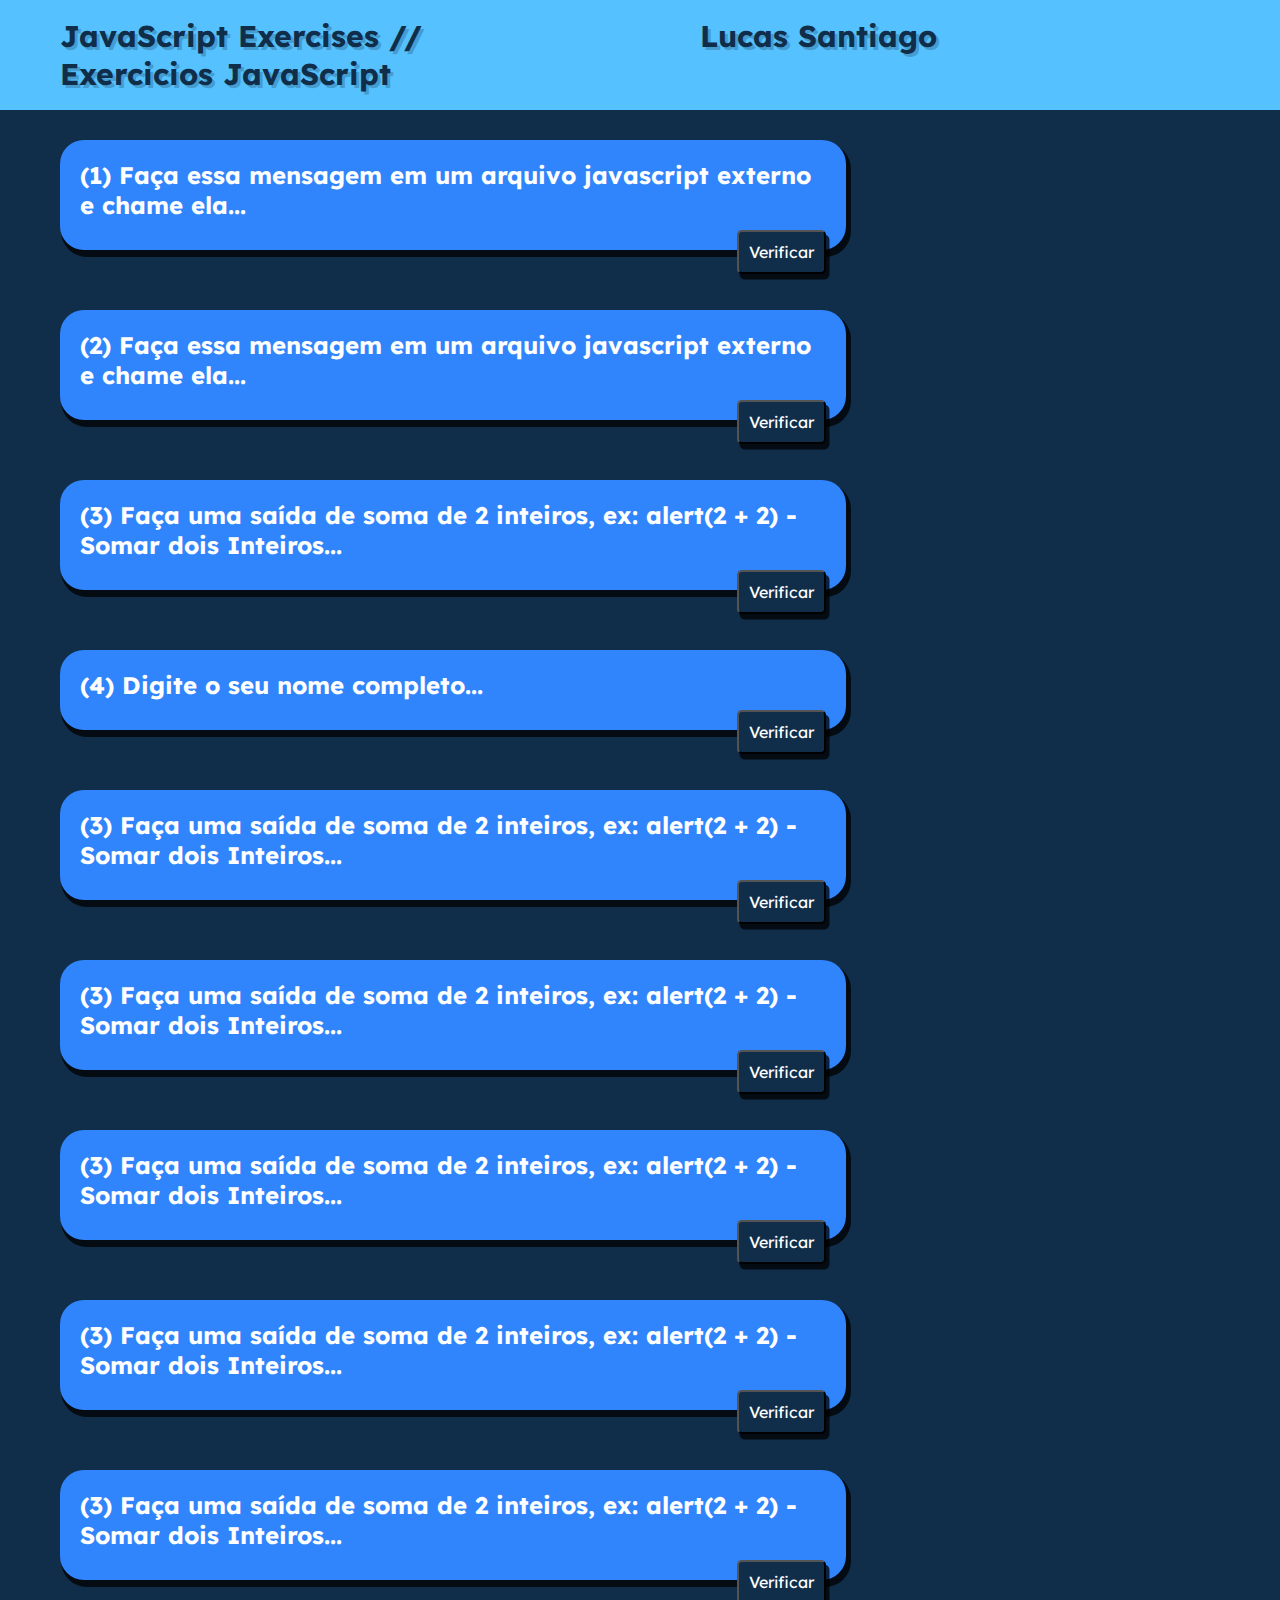
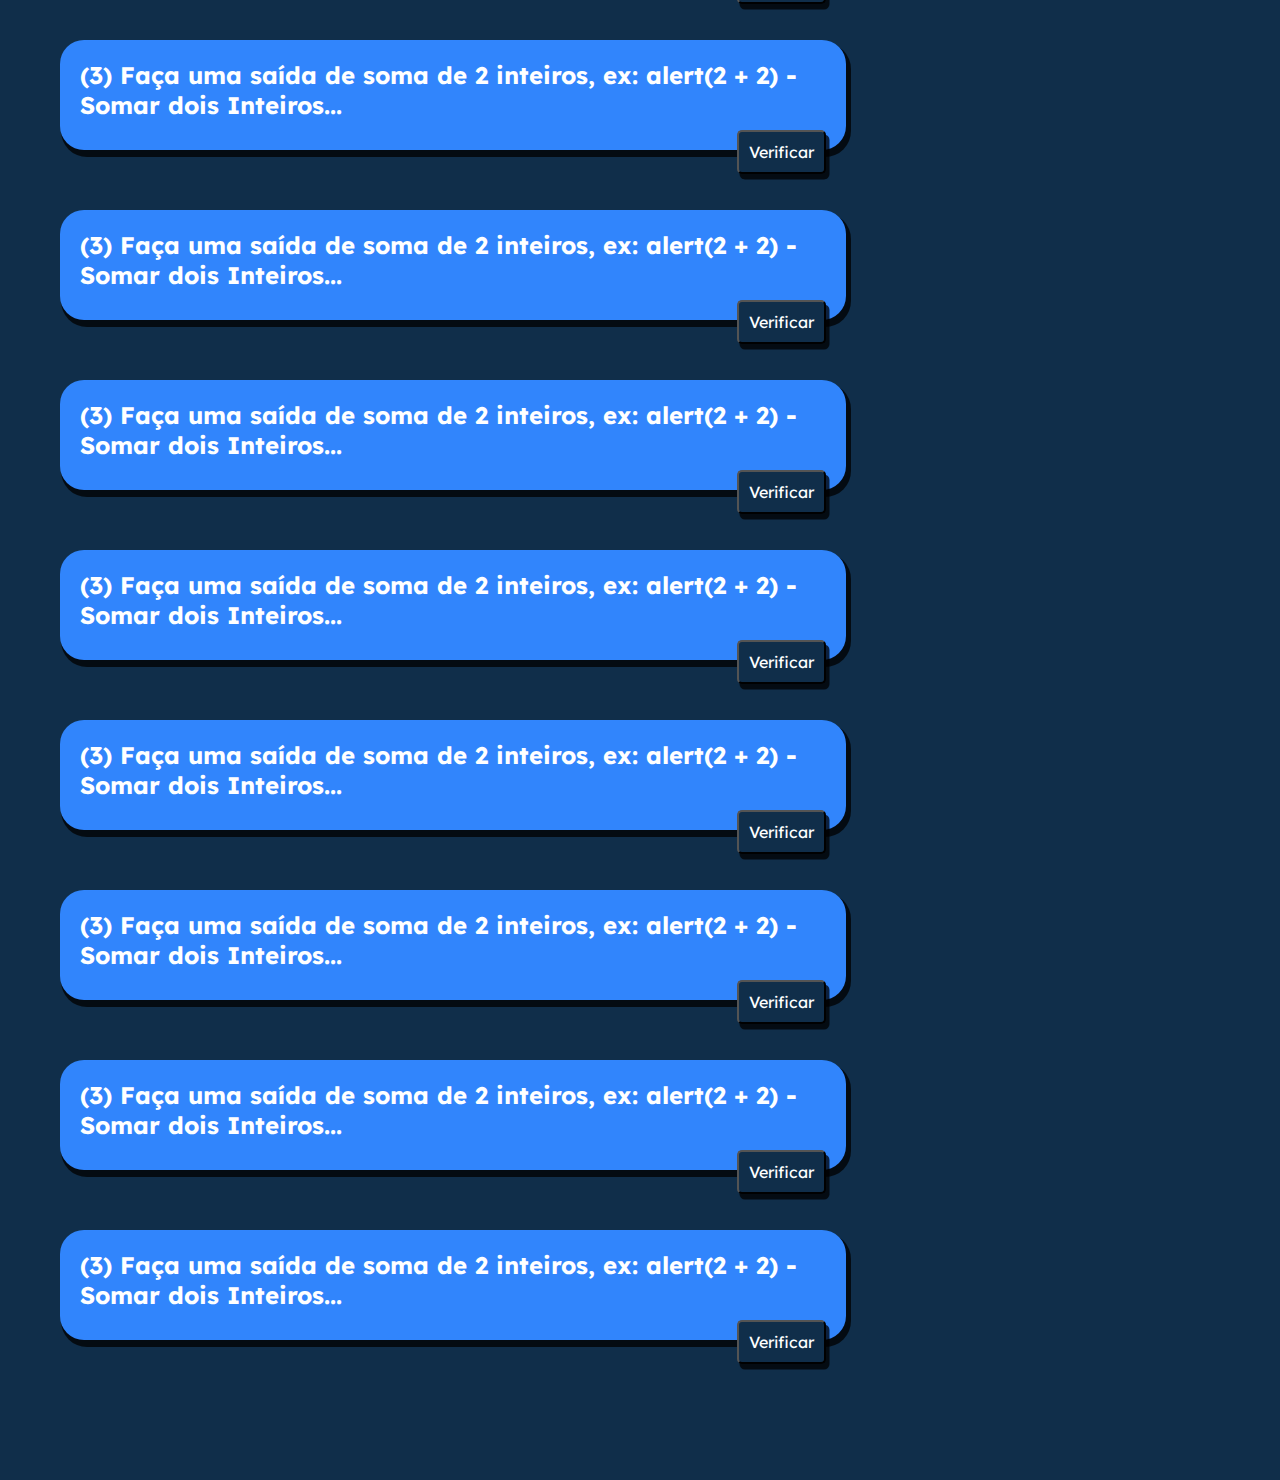
<file: pages/index.html>
<!DOCTYPE html>
<html lang="pt-BR">
<head>
    <meta charset="UTF-8">
    <meta http-equiv="X-UA-Compatible" content="IE=edge">
    <meta name="viewport" content="width=device-width, initial-scale=1.0">

    <!-- CSS & JavaScript -->
    <link rel="stylesheet" href="style.css">
    <title>JavaScript Exercises</title>
</head>
<body>
    <div class="title">
        <h3>JavaScript Exercises // Exercicios JavaScript</h3>
        <h3>Lucas Santiago</h3>
    </div>

    <section class="division">

        <div class="container">

            <div class="exerc01">
                <h2>(1) Faça essa mensagem em um arquivo javascript externo e chame ela...</h2>
                <button type="submit" onclick="exerc02()">Verificar</button>
            </div>

            <div class="exerc02">
                <h2>(2) Faça essa mensagem em um arquivo javascript externo e chame ela...</h2>
                <button type="submit" onclick="exerc02()">Verificar</button>
            </div>

            <div class="exerc03">
                <h2>(3) Faça uma saída de soma de 2 inteiros, ex: alert(2 + 2) - Somar dois Inteiros...</h2>
                <button type="submit" onclick="exerc03()">Verificar</button>
            </div>

            <div class="exerc04">
                <h2>(4) Digite o seu nome completo...</h2>
                <button type="submit" onclick="exerc04()">Verificar</button>
            </div>

            <div class="exerc05">
                <h2>(3) Faça uma saída de soma de 2 inteiros, ex: alert(2 + 2) - Somar dois Inteiros...</h2>
                <button type="submit" onclick="exerc03()">Verificar</button>
            </div>

            <div class="exerc06">
                <h2>(3) Faça uma saída de soma de 2 inteiros, ex: alert(2 + 2) - Somar dois Inteiros...</h2>
                <button type="submit" onclick="exerc03()">Verificar</button>
            </div>

            <div class="exerc07">
                <h2>(3) Faça uma saída de soma de 2 inteiros, ex: alert(2 + 2) - Somar dois Inteiros...</h2>
                <button type="submit" onclick="exerc03()">Verificar</button>
            </div>

            <div class="exerc07">
                <h2>(3) Faça uma saída de soma de 2 inteiros, ex: alert(2 + 2) - Somar dois Inteiros...</h2>
                <button type="submit" onclick="exerc03()">Verificar</button>
            </div>

            <div class="exerc07">
                <h2>(3) Faça uma saída de soma de 2 inteiros, ex: alert(2 + 2) - Somar dois Inteiros...</h2>
                <button type="submit" onclick="exerc03()">Verificar</button>
            </div>

            <div class="exerc07">
                <h2>(3) Faça uma saída de soma de 2 inteiros, ex: alert(2 + 2) - Somar dois Inteiros...</h2>
                <button type="submit" onclick="exerc03()">Verificar</button>
            </div>

            <div class="exerc07">
                <h2>(3) Faça uma saída de soma de 2 inteiros, ex: alert(2 + 2) - Somar dois Inteiros...</h2>
                <button type="submit" onclick="exerc03()">Verificar</button>
            </div>

            <div class="exerc07">
                <h2>(3) Faça uma saída de soma de 2 inteiros, ex: alert(2 + 2) - Somar dois Inteiros...</h2>
                <button type="submit" onclick="exerc03()">Verificar</button>
            </div>

            <div class="exerc07">
                <h2>(3) Faça uma saída de soma de 2 inteiros, ex: alert(2 + 2) - Somar dois Inteiros...</h2>
                <button type="submit" onclick="exerc03()">Verificar</button>
            </div>

            <div class="exerc07">
                <h2>(3) Faça uma saída de soma de 2 inteiros, ex: alert(2 + 2) - Somar dois Inteiros...</h2>
                <button type="submit" onclick="exerc03()">Verificar</button>
            </div>

            <div class="exerc07">
                <h2>(3) Faça uma saída de soma de 2 inteiros, ex: alert(2 + 2) - Somar dois Inteiros...</h2>
                <button type="submit" onclick="exerc03()">Verificar</button>
            </div>

            <div class="exerc07">
                <h2>(3) Faça uma saída de soma de 2 inteiros, ex: alert(2 + 2) - Somar dois Inteiros...</h2>
                <button type="submit" onclick="exerc03()">Verificar</button>
            </div>

            <div class="exerc07">
                <h2>(3) Faça uma saída de soma de 2 inteiros, ex: alert(2 + 2) - Somar dois Inteiros...</h2>
                <button type="submit" onclick="exerc03()">Verificar</button>
            </div>

        </div>
    </section>
    <script src="script.js"></script>
</body>
</html>
</file>
<file: pages/style.css>
@import url('https://fonts.googleapis.com/css2?family=Lexend+Deca:wght@100;200;300;400;500;600;700;800;900&display=swap');

:root{
    --background-color: #336699;
    --card-color: #2F4858;
}

*{
    font-family: 'Lexend Deca', sans-serif;
    margin: 0;
    padding: 0;
}

body{
    display: grid;
    background-color: #102E4A;
}

h3{
    cursor: pointer;
    color: #102E4A;
    font-size: 30px;
    text-shadow:.1em .1em 0 rgba(0, 0, 0, 0.2);
    padding: 17px 0;
    width: 100%;
    position: static;
    margin: 0px 60px;
}

.title{
    width: 100%;
    display: flex;
    position: fixed;
    background-color: #55C1FF;
}

h2{
    color: #fff;
    margin-bottom: 10px;
}

.container div{
    border-radius: 1.5rem;
    width: 65%;
    margin: 60px;
    padding: 20px 20px;
    background-color: #3185FC;
    display: flexbox;
    box-shadow: 3px 5px 0px 2px rgba(0,0,0,0.75);
}

button{
    cursor: pointer;
    float: right;
    color: #fff;
    background-color: #102E4A;
    border-radius: 5px;
    padding: 10px;
    font-size: 1rem;
    box-shadow: 3px 5px 0px 0.5px rgba(0,0,0,0.75);
}

.division{
    margin: 80px 0px;
    display: flex;
}
</file>
